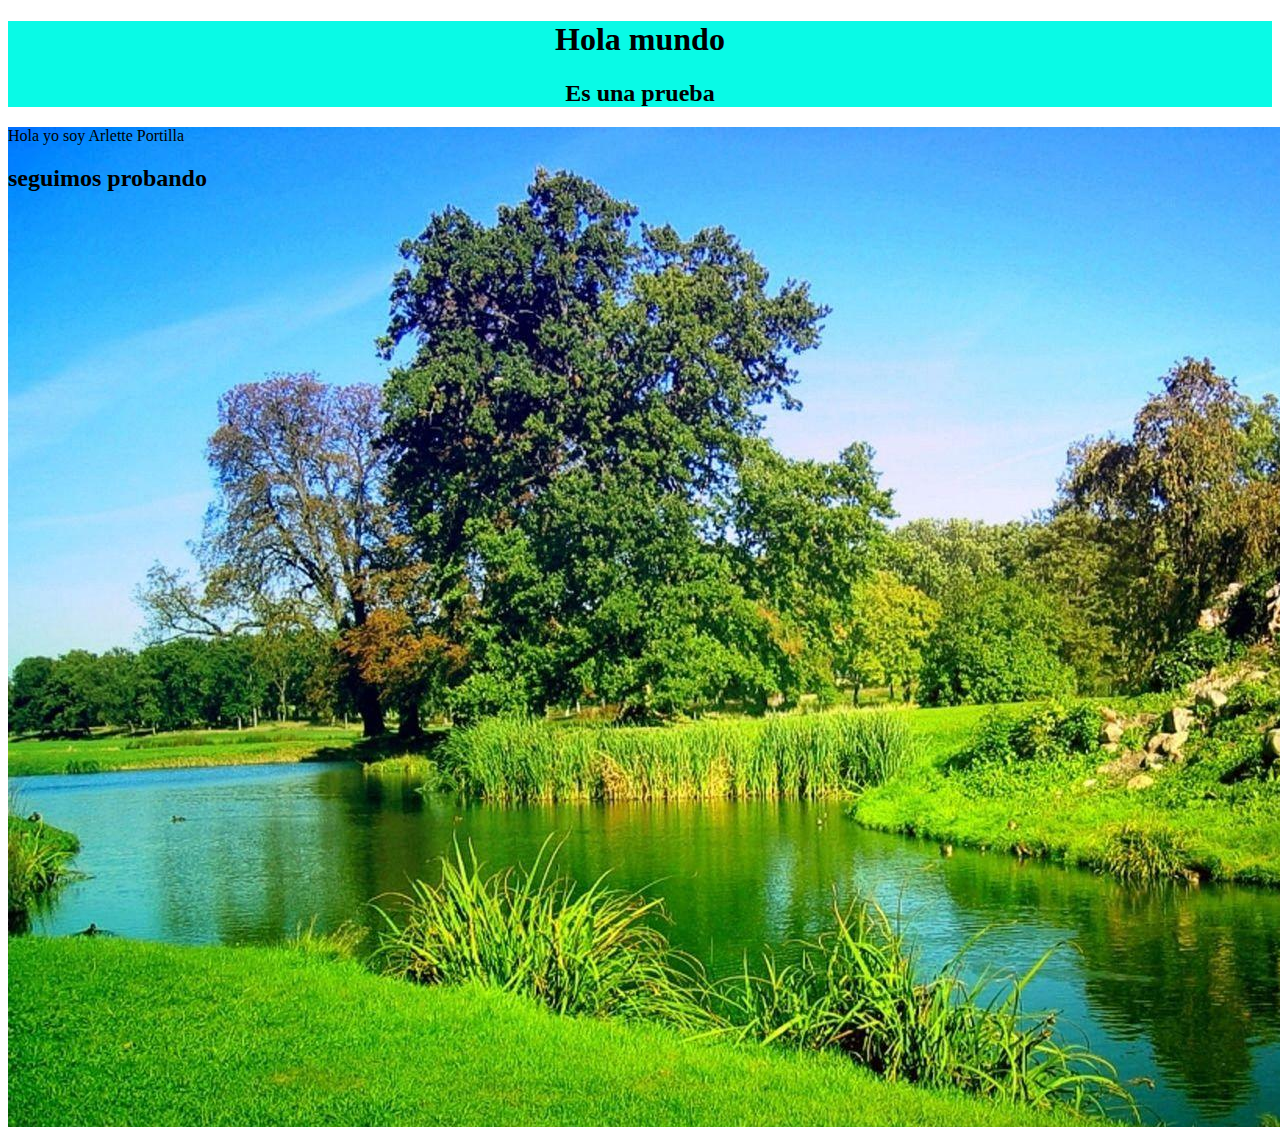
<file: index.html>
<!DOCTYPE html>
<html>
    <head>
        <title> Clase 1 </title> 
        <link rel="icon" href ="https://th.bing.com/th/id/OIP.6dnSaCLcqxr2fMJTpC_JWQHaHa?w=164&h=180&c=7&r=0&o=5&pid=1.7"/> 
        <link href="index.css" rel="stylesheet" type="text/css"/>
    </head>
    <body> 
        <div class="encabezados"> 
        <center> 
        <h1> Hola mundo </h1>
        <h2> Es una prueba </h2>
        </center> 
        </div>
        <div class="prueba">
            <p>
                Hola yo soy Arlette Portilla
            </p> 
            <h2>
                seguimos probando
            </h2>

        <div>
    <body>
</html>
</file>
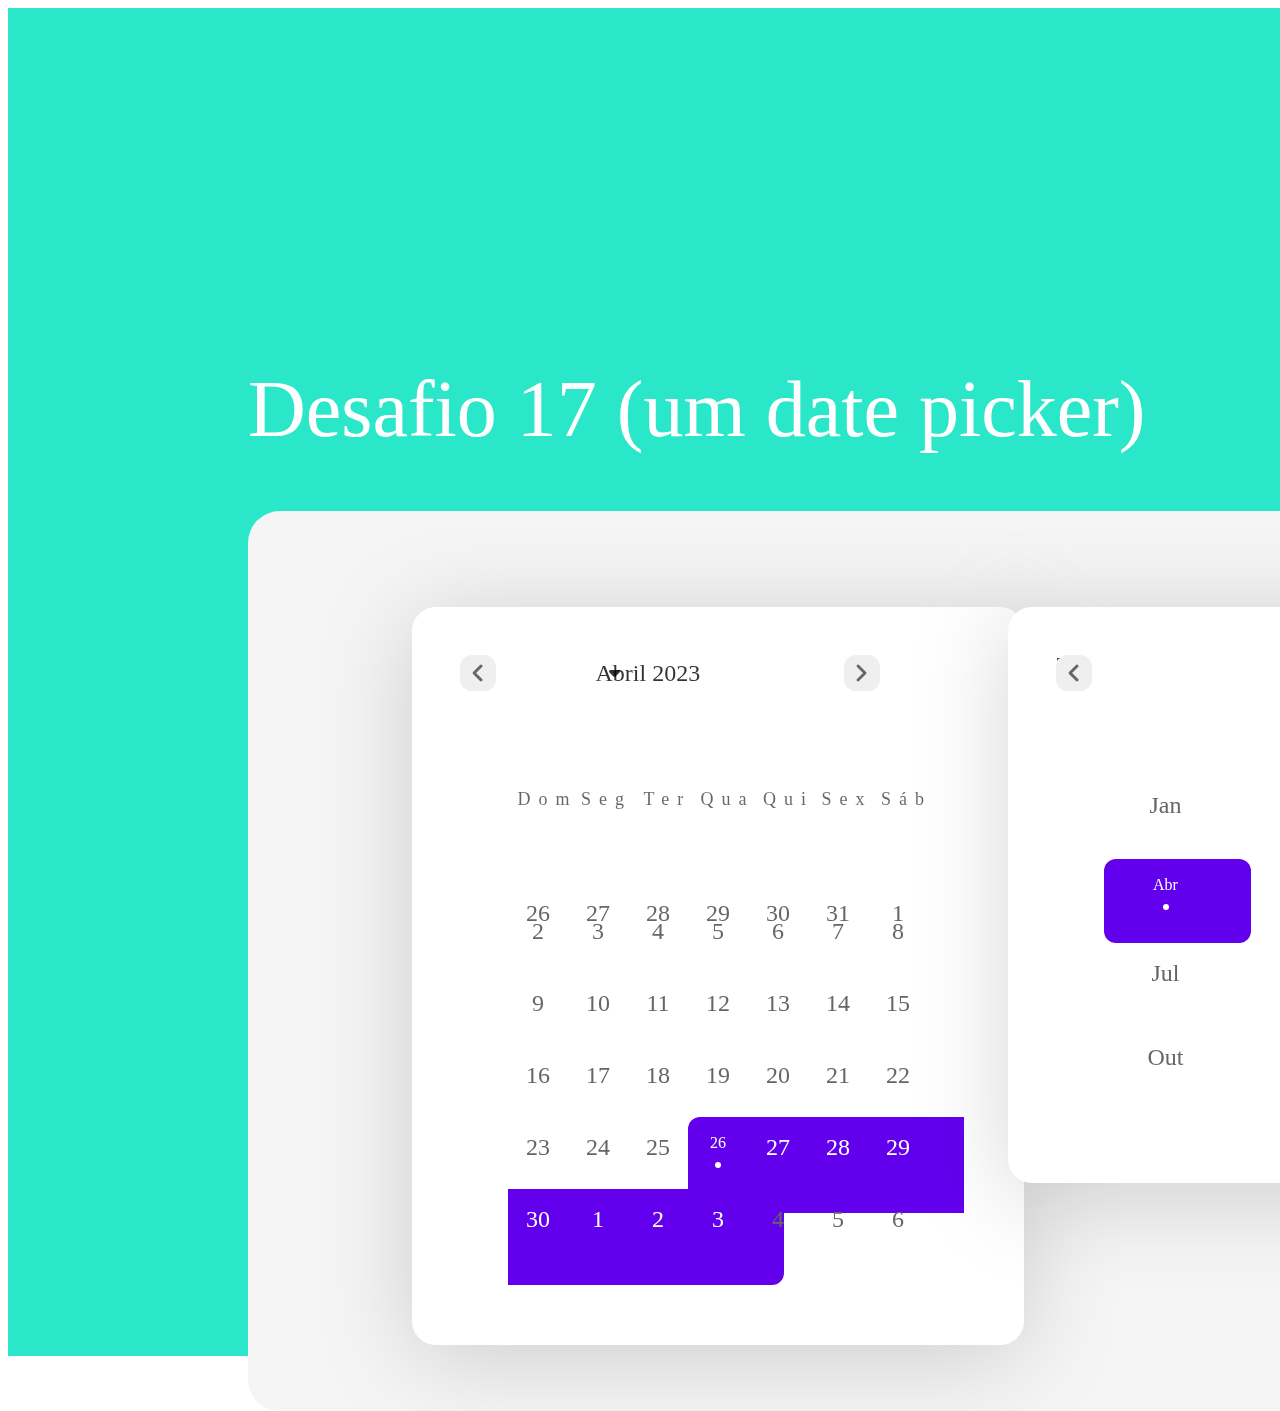
<file: figma.html>
<html>
    
    <head> 
        <title> Ejemplo de figma</title>
        <link href="style.css" rel="stylesheet" type="text/css">
    <head>
    <body>    
<div id='capa' class='capa'>
    <div id='#boracodar' class='#boracodar'></div>
    <div id='desafio17-umdatepicker' class='desafio17-umdatepicker'>
    Desafio 17 (um date picker)</div>
    <div id='imagemdoprojeto' class='imagemdoprojeto'>
    <div id='frame11' class='frame11'>
    <div id='datepicker2' class='datepicker2'>
    <div id='monthselector' class='monthselector'>
    <button id='navigationbutton' class='navigationbutton'>
    <div id='ellipse' class='ellipse'>
    </div>
    <img id='material-symbols:chevron-left-rounded' class='material-symbols:chevron-left-rounded' src='[data-uri]'/>
    </img>
    </button>
    <div id='month2' class='month2'>
    <div id='abril2023' class='abril2023'>
    Abril 2023</div>
    <img id='material-symbols:arrow-drop-down-rounded' class='material-symbols:arrow-drop-down-rounded' src='[data-uri]'/>
    </img>
    </div>
    <button id='navigationbutton2' class='navigationbutton2'>
    <div id='ellipse2' class='ellipse2'>
    </div>
    <img id='material-symbols:chevron-right-rounded' class='material-symbols:chevron-right-rounded' src='[data-uri]'/>
    </img>
    </button>
    </div>
    <div id='calendar' class='calendar'>
    <div id='weeklabels' class='weeklabels'>
    <div id='daynumber' class='daynumber'>
    <div id='dom' class='dom'>
    Dom</div>
    </div>
    <div id='daynumber2' class='daynumber2'>
    <div id='seg' class='seg'>
    Seg</div>
    </div>
    <div id='daynumber3' class='daynumber3'>
    <div id='ter4' class='ter4'>
    Ter</div>
    </div>
    <div id='daynumber4' class='daynumber4'>
    <div id='qua' class='qua'>
    Qua</div>
    </div>
    <div id='daynumber5' class='daynumber5'>
    <div id='qui' class='qui'>
    Qui</div>
    </div>
    <div id='daynumber6' class='daynumber6'>
    <div id='sex' class='sex'>
    Sex</div>
    </div>
    <div id='daynumber7' class='daynumber7'>
    <div id='sáb' class='sáb'>
    Sáb</div>
    </div>
    </div>
    <div id='monthdays' class='monthdays'>
    <div id='weekrow' class='weekrow'>
    <div id='calendarday' class='calendarday'>
    <div id='content' class='content'>
    26</div>
    </div>
    <div id='calendarday2' class='calendarday2'>
    <div id='content2' class='content2'>
    27</div>
    </div>
    <div id='calendarday3' class='calendarday3'>
    <div id='content3' class='content3'>
    28</div>
    </div>
    <div id='calendarday4' class='calendarday4'>
    <div id='content4' class='content4'>
    29</div>
    </div>
    <div id='calendarday5' class='calendarday5'>
    <div id='content5' class='content5'>
    30</div>
    </div>
    <div id='calendarday6' class='calendarday6'>
    <div id='content6' class='content6'>
    31</div>
    </div>
    <div id='calendarday7' class='calendarday7'>
    <div id='content7' class='content7'>
    1</div>
    </div>
    </div>
    <div id='weekrow2' class='weekrow2'>
    <div id='calendarday8' class='calendarday8'>
    <div id='content8' class='content8'>
    2</div>
    </div>
    <div id='calendarday9' class='calendarday9'>
    <div id='content9' class='content9'>
    3</div>
    </div>
    <div id='calendarday10' class='calendarday10'>
    <div id='content10' class='content10'>
    4</div>
    </div>
    <div id='calendarday11' class='calendarday11'>
    <div id='content11' class='content11'>
    5</div>
    </div>
    <div id='calendarday12' class='calendarday12'>
    <div id='content12' class='content12'>
    6</div>
    </div>
    <div id='calendarday13' class='calendarday13'>
    <div id='content13' class='content13'>
    7</div>
    </div>
    <div id='calendarday14' class='calendarday14'>
    <div id='content14' class='content14'>
    8</div>
    </div>
    </div>
    <div id='weekrow3' class='weekrow3'>
    <div id='calendarday15' class='calendarday15'>
    <div id='content15' class='content15'>
    9</div>
    </div>
    <div id='calendarday16' class='calendarday16'>
    <div id='content16' class='content16'>
    10</div>
    </div>
    <div id='calendarday17' class='calendarday17'>
    <div id='content17' class='content17'>
    11</div>
    </div>
    <div id='calendarday18' class='calendarday18'>
    <div id='content18' class='content18'>
    12</div>
    </div>
    <div id='calendarday19' class='calendarday19'>
    <div id='content19' class='content19'>
    13</div>
    </div>
    <div id='calendarday20' class='calendarday20'>
    <div id='content20' class='content20'>
    14</div>
    </div>
    <div id='calendarday21' class='calendarday21'>
    <div id='content21' class='content21'>
    15</div>
    </div>
    </div>
    <div id='weekrow4' class='weekrow4'>
    <div id='calendarday22' class='calendarday22'>
    <div id='content22' class='content22'>
    16</div>
    </div>
    <div id='calendarday23' class='calendarday23'>
    <div id='content23' class='content23'>
    17</div>
    </div>
    <div id='calendarday24' class='calendarday24'>
    <div id='content24' class='content24'>
    18</div>
    </div>
    <div id='calendarday25' class='calendarday25'>
    <div id='content25' class='content25'>
    19</div>
    </div>
    <div id='calendarday26' class='calendarday26'>
    <div id='content26' class='content26'>
    20</div>
    </div>
    <div id='calendarday27' class='calendarday27'>
    <div id='content27' class='content27'>
    21</div>
    </div>
    <div id='calendarday28' class='calendarday28'>
    <div id='content28' class='content28'>
    22</div>
    </div>
    </div>
    <div id='weekrow5' class='weekrow5'>
    <div id='calendarday29' class='calendarday29'>
    <div id='content29' class='content29'>
    23</div>
    </div>
    <div id='calendarday30' class='calendarday30'>
    <div id='content30' class='content30'>
    24</div>
    </div>
    <div id='calendarday31' class='calendarday31'>
    <div id='content31' class='content31'>
    25</div>
    </div>
    <div id='calendarday32' class='calendarday32'>
    <div id='content32' class='content32'>
    26</div>
    <div id='currentdateindicator' class='currentdateindicator'>
    </div>
    </div>
    <div id='calendarday33' class='calendarday33'>
    <div id='content33' class='content33'>
    27</div>
    </div>
    <div id='calendarday34' class='calendarday34'>
    <div id='content34' class='content34'>
    28</div>
    </div>
    <div id='calendarday35' class='calendarday35'>
    <div id='content35' class='content35'>
    29</div>
    </div>
    </div>
    <div id='weekrow6' class='weekrow6'>
    <div id='calendarday36' class='calendarday36'>
    <div id='content36' class='content36'>
    30</div>
    </div>
    <div id='calendarday37' class='calendarday37'>
    <div id='content37' class='content37'>
    1</div>
    </div>
    <div id='calendarday38' class='calendarday38'>
    <div id='content38' class='content38'>
    2</div>
    </div>
    <div id='calendarday39' class='calendarday39'>
    <div id='content39' class='content39'>
    3</div>
    </div>
    <div id='calendarday40' class='calendarday40'>
    <div id='content40' class='content40'>
    4</div>
    </div>
    <div id='calendarday41' class='calendarday41'>
    <div id='content41' class='content41'>
    5</div>
    </div>
    <div id='calendarday42' class='calendarday42'>
    <div id='content42' class='content42'>
    6</div>
    </div>
    </div>
    </div>
    </div>
    </div>
    <div id='monthpicker' class='monthpicker'>
    <div id='yearselector' class='yearselector'>
    <button id='navigationbutton3' class='navigationbutton3'>
    <div id='ellipse3' class='ellipse3'>
    </div>
    <img id='material-symbols:chevron-left-rounded2' class='material-symbols:chevron-left-rounded2' src='[data-uri]'/>
    </img>
    </button>
    <div id='333' class='333'>
    2023</div>
    <button id='navigationbutton4' class='navigationbutton4'>
    <div id='ellipse4' class='ellipse4'>
    </div>
    <img id='material-symbols:chevron-right-rounded2' class='material-symbols:chevron-right-rounded2' src='[data-uri]'/>
    </img>
    </button>
    </div>
    <div id='year2' class='year2'>
    <div id='monthsrow' class='monthsrow'>
    <div id='calendarday43' class='calendarday43'>
    <div id='content43' class='content43'>
    Jan</div>
    </div>
    <div id='calendarday44' class='calendarday44'>
    <div id='content44' class='content44'>
    Fev</div>
    </div>
    <div id='calendarday45' class='calendarday45'>
    <div id='content45' class='content45'>
    Mar</div>
    </div>
    </div>
    <div id='monthsrow2' class='monthsrow2'>
    <div id='calendarday46' class='calendarday46'>
    <div id='content46' class='content46'>
    Abr</div>
    <div id='currentdateindicator2' class='currentdateindicator2'>
    </div>
    </div>
    <div id='calendarday47' class='calendarday47'>
    <div id='content47' class='content47'>
    Mai</div>
    </div>
    <div id='calendarday48' class='calendarday48'>
    <div id='content48' class='content48'>
    Jun</div>
    </div>
    </div>
    <div id='monthsrow3' class='monthsrow3'>
    <div id='calendarday49' class='calendarday49'>
    <div id='content49' class='content49'>
    Jul</div>
    </div>
    <div id='calendarday50' class='calendarday50'>
    <div id='content50' class='content50'>
    Ago</div>
    </div>
    <div id='calendarday51' class='calendarday51'>
    <div id='content51' class='content51'>
    Set</div>
    </div>
    </div>
    <div id='monthsrow4' class='monthsrow4'>
    <div id='calendarday52' class='calendarday52'>
    <div id='content52' class='content52'>
    Out</div>
    </div>
    <div id='calendarday53' class='calendarday53'>
    <div id='content53' class='content53'>
    Nov</div>
    </div>
    <div id='calendarday54' class='calendarday54'>
    <div id='content54' class='content54'>
    Dez</div>
    </div>
    </div>
    </div>
    </div>
    </div>
    </div>
    </div>
</body>
</html>
</file>
<file: index.css>
.encabezados{
    background-color:rgb(9, 250, 230);
    text-align: justify;
    font-size: medium;

}
.prueba{
    background-image: url(fondo.jpg);
    height: 1000px;
    width: 2000px;

}
</file>
<file: style.css>
.capa
{
position:absolute;
background-color:#29e7c8;
height:1348px;
width:1920px;
padding:0px;
}

{
color:#ffffff;
text-align:left;
vertical-align:text-top;
font-size:160px;
font-family:Roboto Condensed;
line-height:180px;
border-style:hidden;
outline:none;
left:240px;
top:160px;
position:absolute;
width:749px;
}
.desafio17-umdatepicker
{
color:#ffffff;
text-align:left;
vertical-align:text-top;
font-size:80px;
font-family:Roboto;
left:240px;
top:356px;
width:982px;
height:94px;
position:absolute;
line-height:auto;
border-style:hidden;
outline:none;
}
.imagemdoprojeto
{
background-color:#f5f5f5;
height:900px;
width:1440px;
border-radius:32px;
padding:0px;
display:flex;
flex-direction:column;
flex-wrap:nowrap;
align-items:center;
justify-content:center;
position:absolute;
top:503px;
left:240px;
}
.frame11
{
height:642px;
width:1112px;
align-self:flex-start;
left:164px;
top:96px;
position:absolute;
padding:0px;
display:flex;
flex-direction:row;
justify-content:flex-start;
align-items:flex-start;
gap:80px;
}
.datepicker2
{
background-color:#ffffff;
height:642px;
width:516px;
filter:drop-shadow(0px 12px 48px rgba(0,0,0,0.1599999964237213));
border-radius:24px;
padding:48px;
display:flex;
flex-direction:column;
gap:36px;
position:absolute;
}
.monthselector
{
height:36px;
width:420px;
padding:0px;
display:flex;
flex-direction:row;
flex-wrap:nowrap;
justify-content:space-between;
align-items:flex-start;
position:absolute;
left:48px;
top:48px;
}
.navigationbutton
{
height:36px;
width:36px;
border-radius:12px;
padding:0px;
display:flex;
flex-direction:column;
gap:12px;
border-style:hidden;
outline:none;
position:absolute;
}
.ellipse
{
height:6px;
width:6px;
left:15px;
top:15px;
position:absolute;
border-radius:50%;
}
.material-symbols:chevron-left-rounded
{
background-color:#ffffff;
height:36px;
width:36px;
padding:0px;
}
.vector
{
background-color:#666666;
height:16.725000381469727px;
width:9.825000762939453px;
width:9.825000762939453px;
height:16.725000381469727px;
left:12.637481689453125px;
top:9.637500762939453px;
position:absolute;
}
.month2
{
height:36px;
width:149px;
align-self:flex-start;
left:135.5px;
top:0px;
position:absolute;
padding:0px;
display:flex;
flex-direction:row;
justify-content:flex-start;
align-items:flex-start;
}
.abril2023
{
color:rgba(0, 0, 0, 0.800000011920929);
text-align:center;
vertical-align:text-middle;
font-size:24px;
font-family:Lato;
line-height:36px;
border-style:hidden;
outline:none;
width:113px;
align-self:center;
display:flex;
position:absolute;
left:0px;
top:0px;
}
.material-symbols:arrow-drop-down-rounded
{
background-color:#ffffff;
height:36px;
width:36px;
align-self:flex-start;
left:113px;
top:0px;
position:absolute;
padding:0px;
}
.vector2
{
background-color:rgba(0, 0, 0, 0.800000011920929);
height:6.90000057220459px;
width:10.81848430633545px;
width:10.81848430633545px;
height:6.90000057220459px;
left:12.59px;
top:15px;
width:10.81848430633545px;
height:6.90000057220459px;
position:absolute;
}
.navigationbutton2
{
height:36px;
width:36px;
align-self:flex-start;
left:384px;
top:0px;
position:absolute;
border-radius:12px;
padding:0px;
display:flex;
flex-direction:column;
gap:12px;
border-style:hidden;
outline:none;
}
.ellipse2
{
height:6px;
width:6px;
top:15px;
left:15px;
position:absolute;
border-radius:50%;
}
.material-symbols:chevron-right-rounded
{
background-color:#ffffff;
height:36px;
width:36px;
padding:0px;
}
.vector3
{
background-color:#666666;
height:16.725000381469727px;
width:9.825023651123047px;
width:9.825023651123047px;
height:16.725000381469727px;
left:12.637504577636719px;
top:9.637500762939453px;
position:absolute;
}
.calendar
{
height:474px;
width:420px;
padding:0px;
display:flex;
flex-direction:column;
gap:6px;
left:48px;
top:120px;
position:relative;
}
.weeklabels
{
height:48px;
width:420px;
border-radius:6px;
padding:0px;
display:flex;
flex-direction:row;
justify-content:flex-start;
align-items:flex-start;
position:relative;
}
.daynumber
{
height:48px;
width:60px;
border-radius:6px;
padding:12px;
display:flex;
flex-direction:column;
gap:12px;
position:absolute;
}
.dom
{
color:rgba(0, 0, 0, 0.6000000238418579);
text-align:center;
vertical-align:text-middle;
font-size:18px;
font-family:Roboto;
letter-spacing:8px;
line-height:24px;
border-style:hidden;
outline:none;
left:9.5px;
top:12px;
position:absolute;
width:41px;
}
.daynumber2
{
height:48px;
width:60px;
align-self:flex-start;
left:60px;
top:0px;
position:absolute;
border-radius:6px;
padding:12px;
display:flex;
flex-direction:column;
gap:12px;
}
.seg
{
color:rgba(0, 0, 0, 0.6000000238418579);
text-align:center;
vertical-align:text-middle;
font-size:18px;
font-family:Roboto;
left:13px;
top:12px;
width:34px;
height:24px;
position:absolute;
letter-spacing:8px;
line-height:24px;
border-style:hidden;
outline:none;
}
.daynumber3
{
height:48px;
width:60px;
align-self:flex-start;
left:120px;
top:0px;
position:absolute;
border-radius:6px;
padding:12px;
display:flex;
flex-direction:column;
gap:12px;
}
.ter4
{
color:rgba(0, 0, 0, 0.6000000238418579);
text-align:center;
vertical-align:text-middle;
font-size:18px;
font-family:Roboto;
left:15.5px;
top:12px;
width:29px;
height:24px;
position:absolute;
letter-spacing:8px;
line-height:24px;
border-style:hidden;
outline:none;
}
.daynumber4
{
height:48px;
width:60px;
align-self:flex-start;
left:180px;
top:0px;
position:absolute;
border-radius:6px;
padding:12px;
display:flex;
flex-direction:column;
gap:12px;
}
.qua
{
color:rgba(0, 0, 0, 0.6000000238418579);
text-align:center;
vertical-align:text-middle;
font-size:18px;
font-family:Roboto;
left:12.5px;
top:12px;
width:35px;
height:24px;
position:absolute;
letter-spacing:8px;
line-height:24px;
border-style:hidden;
outline:none;
}
.daynumber5
{
height:48px;
width:60px;
align-self:flex-start;
left:240px;
top:0px;
position:absolute;
border-radius:6px;
padding:12px;
display:flex;
flex-direction:column;
gap:12px;
}
.qui
{
color:rgba(0, 0, 0, 0.6000000238418579);
text-align:center;
vertical-align:text-middle;
font-size:18px;
font-family:Roboto;
left:15px;
top:12px;
width:30px;
height:24px;
position:absolute;
letter-spacing:8px;
line-height:24px;
border-style:hidden;
outline:none;
}
.daynumber6
{
height:48px;
width:60px;
align-self:flex-start;
left:300px;
top:0px;
position:absolute;
border-radius:6px;
padding:12px;
display:flex;
flex-direction:column;
gap:12px;
}
.sex
{
color:rgba(0, 0, 0, 0.6000000238418579);
text-align:center;
vertical-align:text-middle;
font-size:18px;
font-family:Roboto;
left:13.5px;
top:12px;
width:33px;
height:24px;
position:absolute;
letter-spacing:8px;
line-height:24px;
border-style:hidden;
outline:none;
}
.daynumber7
{
height:48px;
width:60px;
align-self:flex-start;
left:360px;
top:0px;
position:absolute;
border-radius:6px;
padding:12px;
display:flex;
flex-direction:column;
gap:12px;
}
.sáb
{
color:rgba(0, 0, 0, 0.6000000238418579);
text-align:center;
vertical-align:text-middle;
font-size:18px;
font-family:Roboto;
left:13px;
top:12px;
width:34px;
height:24px;
position:absolute;
letter-spacing:8px;
line-height:24px;
border-style:hidden;
outline:none;
}
.monthdays
{
height:420px;
width:420px;
padding:0px;
display:flex;
flex-direction:column;
gap:12px;
top:54px;
position:relative;
}
.weekrow
{
height:60px;
width:420px;
padding:0px;
display:flex;
flex-direction:row;
justify-content:flex-start;
align-items:flex-start;
position:relative;
}
.calendarday
{
height:60px;
width:60px;
border-radius:12px;
padding:18px;
display:flex;
flex-direction:column;
gap:12px;
border-style:hidden;
outline:none;
position:absolute;
}
.content
{
color:#666666;
text-align:center;
vertical-align:text-middle;
font-size:24px;
font-family:Lato;
line-height:24px;
border-style:hidden;
outline:none;
left:16px;
top:18px;
position:absolute;
width:28px;
}
.calendarday2
{
height:60px;
width:60px;
align-self:flex-start;
left:60px;
top:0px;
position:absolute;
border-radius:12px;
padding:18px;
display:flex;
flex-direction:column;
gap:12px;
border-style:hidden;
outline:none;
}
.content2
{
color:#666666;
text-align:center;
vertical-align:text-middle;
font-size:24px;
font-family:Lato;
left:16px;
top:18px;
width:28px;
height:24px;
position:absolute;
line-height:24px;
border-style:hidden;
outline:none;
}
.calendarday3
{
height:60px;
width:60px;
align-self:flex-start;
left:120px;
top:0px;
position:absolute;
border-radius:12px;
padding:18px;
display:flex;
flex-direction:column;
gap:12px;
border-style:hidden;
outline:none;
}
.content3
{
color:#666666;
text-align:center;
vertical-align:text-middle;
font-size:24px;
font-family:Lato;
left:16px;
top:18px;
width:28px;
height:24px;
position:absolute;
line-height:24px;
border-style:hidden;
outline:none;
}
.calendarday4
{
height:60px;
width:60px;
align-self:flex-start;
left:180px;
top:0px;
position:absolute;
border-radius:12px;
padding:18px;
display:flex;
flex-direction:column;
gap:12px;
border-style:hidden;
outline:none;
}
.content4
{
color:#666666;
text-align:center;
vertical-align:text-middle;
font-size:24px;
font-family:Lato;
left:16px;
top:18px;
width:28px;
height:24px;
position:absolute;
line-height:24px;
border-style:hidden;
outline:none;
}
.calendarday5
{
height:60px;
width:60px;
align-self:flex-start;
left:240px;
top:0px;
position:absolute;
border-radius:12px;
padding:18px;
display:flex;
flex-direction:column;
gap:12px;
border-style:hidden;
outline:none;
}
.content5
{
color:#666666;
text-align:center;
vertical-align:text-middle;
font-size:24px;
font-family:Lato;
left:16px;
top:18px;
width:28px;
height:24px;
position:absolute;
line-height:24px;
border-style:hidden;
outline:none;
}
.calendarday6
{
height:60px;
width:60px;
align-self:flex-start;
left:300px;
top:0px;
position:absolute;
border-radius:12px;
padding:18px;
display:flex;
flex-direction:column;
gap:12px;
border-style:hidden;
outline:none;
}
.content6
{
color:#666666;
text-align:center;
vertical-align:text-middle;
font-size:24px;
font-family:Lato;
left:16px;
top:18px;
width:28px;
height:24px;
position:absolute;
line-height:24px;
border-style:hidden;
outline:none;
}
.calendarday7
{
height:60px;
width:60px;
align-self:flex-start;
left:360px;
top:0px;
position:absolute;
border-radius:12px;
padding:18px;
display:flex;
flex-direction:column;
gap:12px;
border-style:hidden;
outline:none;
}
.content7
{
color:#666666;
text-align:center;
vertical-align:text-middle;
font-size:24px;
font-family:Lato;
left:23px;
top:18px;
width:14px;
height:24px;
position:absolute;
line-height:24px;
border-style:hidden;
outline:none;
}
.weekrow2
{
height:60px;
width:420px;
padding:0px;
display:flex;
flex-direction:row;
justify-content:flex-start;
align-items:flex-start;
position:absolute;
top:18px;
left:0px;
}
.calendarday8
{
height:60px;
width:60px;
border-radius:12px;
padding:18px;
display:flex;
flex-direction:column;
gap:12px;
border-style:hidden;
outline:none;
position:absolute;
}
.content8
{
color:#666666;
text-align:center;
vertical-align:text-middle;
font-size:24px;
font-family:Lato;
line-height:24px;
border-style:hidden;
outline:none;
left:23px;
top:18px;
position:absolute;
width:14px;
}
.calendarday9
{
height:60px;
width:60px;
align-self:flex-start;
left:60px;
top:0px;
position:absolute;
border-radius:12px;
padding:18px;
display:flex;
flex-direction:column;
gap:12px;
border-style:hidden;
outline:none;
}
.content9
{
color:#666666;
text-align:center;
vertical-align:text-middle;
font-size:24px;
font-family:Lato;
left:23px;
top:18px;
width:14px;
height:24px;
position:absolute;
line-height:24px;
border-style:hidden;
outline:none;
}
.calendarday10
{
height:60px;
width:60px;
align-self:flex-start;
left:120px;
top:0px;
position:absolute;
border-radius:12px;
padding:18px;
display:flex;
flex-direction:column;
gap:12px;
border-style:hidden;
outline:none;
}
.content10
{
color:#666666;
text-align:center;
vertical-align:text-middle;
font-size:24px;
font-family:Lato;
left:23px;
top:18px;
width:14px;
height:24px;
position:absolute;
line-height:24px;
border-style:hidden;
outline:none;
}
.calendarday11
{
height:60px;
width:60px;
align-self:flex-start;
left:180px;
top:0px;
position:absolute;
border-radius:12px;
padding:18px;
display:flex;
flex-direction:column;
gap:12px;
border-style:hidden;
outline:none;
}
.content11
{
color:#666666;
text-align:center;
vertical-align:text-middle;
font-size:24px;
font-family:Lato;
left:23px;
top:18px;
width:14px;
height:24px;
position:absolute;
line-height:24px;
border-style:hidden;
outline:none;
}
.calendarday12
{
height:60px;
width:60px;
align-self:flex-start;
left:240px;
top:0px;
position:absolute;
border-radius:12px;
padding:18px;
display:flex;
flex-direction:column;
gap:12px;
border-style:hidden;
outline:none;
}
.content12
{
color:#666666;
text-align:center;
vertical-align:text-middle;
font-size:24px;
font-family:Lato;
left:23px;
top:18px;
width:14px;
height:24px;
position:absolute;
line-height:24px;
border-style:hidden;
outline:none;
}
.calendarday13
{
height:60px;
width:60px;
align-self:flex-start;
left:300px;
top:0px;
position:absolute;
border-radius:12px;
padding:18px;
display:flex;
flex-direction:column;
gap:12px;
border-style:hidden;
outline:none;
}
.content13
{
color:#666666;
text-align:center;
vertical-align:text-middle;
font-size:24px;
font-family:Lato;
left:23px;
top:18px;
width:14px;
height:24px;
position:absolute;
line-height:24px;
border-style:hidden;
outline:none;
}
.calendarday14
{
height:60px;
width:60px;
align-self:flex-start;
left:360px;
top:0px;
position:absolute;
border-radius:12px;
padding:18px;
display:flex;
flex-direction:column;
gap:12px;
border-style:hidden;
outline:none;
}
.content14
{
color:#666666;
text-align:center;
vertical-align:text-middle;
font-size:24px;
font-family:Lato;
left:23px;
top:18px;
width:14px;
height:24px;
position:absolute;
line-height:24px;
border-style:hidden;
outline:none;
}
.weekrow3
{
height:60px;
width:420px;
padding:0px;
display:flex;
flex-direction:row;
justify-content:flex-start;
align-items:flex-start;
position:absolute;
top:90px;
left:0px;
}
.calendarday15
{
height:60px;
width:60px;
border-radius:12px;
padding:18px;
display:flex;
flex-direction:column;
gap:12px;
border-style:hidden;
outline:none;
position:absolute;
}
.content15
{
color:#666666;
text-align:center;
vertical-align:text-middle;
font-size:24px;
font-family:Lato;
line-height:24px;
border-style:hidden;
outline:none;
left:23px;
top:18px;
position:absolute;
width:14px;
}
.calendarday16
{
height:60px;
width:60px;
align-self:flex-start;
left:60px;
top:0px;
position:absolute;
border-radius:12px;
padding:18px;
display:flex;
flex-direction:column;
gap:12px;
border-style:hidden;
outline:none;
}
.content16
{
color:#666666;
text-align:center;
vertical-align:text-middle;
font-size:24px;
font-family:Lato;
left:16px;
top:18px;
width:28px;
height:24px;
position:absolute;
line-height:24px;
border-style:hidden;
outline:none;
}
.calendarday17
{
height:60px;
width:60px;
align-self:flex-start;
left:120px;
top:0px;
position:absolute;
border-radius:12px;
padding:18px;
display:flex;
flex-direction:column;
gap:12px;
border-style:hidden;
outline:none;
}
.content17
{
color:#666666;
text-align:center;
vertical-align:text-middle;
font-size:24px;
font-family:Lato;
left:16px;
top:18px;
width:28px;
height:24px;
position:absolute;
line-height:24px;
border-style:hidden;
outline:none;
}
.calendarday18
{
height:60px;
width:60px;
align-self:flex-start;
left:180px;
top:0px;
position:absolute;
border-radius:12px;
padding:18px;
display:flex;
flex-direction:column;
gap:12px;
border-style:hidden;
outline:none;
}
.content18
{
color:#666666;
text-align:center;
vertical-align:text-middle;
font-size:24px;
font-family:Lato;
left:16px;
top:18px;
width:28px;
height:24px;
position:absolute;
line-height:24px;
border-style:hidden;
outline:none;
}
.calendarday19
{
height:60px;
width:60px;
align-self:flex-start;
left:240px;
top:0px;
position:absolute;
border-radius:12px;
padding:18px;
display:flex;
flex-direction:column;
gap:12px;
border-style:hidden;
outline:none;
}
.content19
{
color:#666666;
text-align:center;
vertical-align:text-middle;
font-size:24px;
font-family:Lato;
left:16px;
top:18px;
width:28px;
height:24px;
position:absolute;
line-height:24px;
border-style:hidden;
outline:none;
}
.calendarday20
{
height:60px;
width:60px;
align-self:flex-start;
left:300px;
top:0px;
position:absolute;
border-radius:12px;
padding:18px;
display:flex;
flex-direction:column;
gap:12px;
border-style:hidden;
outline:none;
}
.content20
{
color:#666666;
text-align:center;
vertical-align:text-middle;
font-size:24px;
font-family:Lato;
left:16px;
top:18px;
width:28px;
height:24px;
position:absolute;
line-height:24px;
border-style:hidden;
outline:none;
}
.calendarday21
{
height:60px;
width:60px;
align-self:flex-start;
left:360px;
top:0px;
position:absolute;
border-radius:12px;
padding:18px;
display:flex;
flex-direction:column;
gap:12px;
border-style:hidden;
outline:none;
}
.content21
{
color:#666666;
text-align:center;
vertical-align:text-middle;
font-size:24px;
font-family:Lato;
left:16px;
top:18px;
width:28px;
height:24px;
position:absolute;
line-height:24px;
border-style:hidden;
outline:none;
}
.weekrow4
{
height:60px;
width:420px;
padding:0px;
display:flex;
flex-direction:row;
justify-content:flex-start;
align-items:flex-start;
position:absolute;
top:162px;
left:0px;
}
.calendarday22
{
height:60px;
width:60px;
border-radius:12px;
padding:18px;
display:flex;
flex-direction:column;
gap:12px;
border-style:hidden;
outline:none;
position:absolute;
}
.content22
{
color:#666666;
text-align:center;
vertical-align:text-middle;
font-size:24px;
font-family:Lato;
line-height:24px;
border-style:hidden;
outline:none;
left:16px;
top:18px;
position:absolute;
width:28px;
}
.calendarday23
{
height:60px;
width:60px;
align-self:flex-start;
left:60px;
top:0px;
position:absolute;
border-radius:12px;
padding:18px;
display:flex;
flex-direction:column;
gap:12px;
border-style:hidden;
outline:none;
}
.content23
{
color:#666666;
text-align:center;
vertical-align:text-middle;
font-size:24px;
font-family:Lato;
left:16px;
top:18px;
width:28px;
height:24px;
position:absolute;
line-height:24px;
border-style:hidden;
outline:none;
}
.calendarday24
{
height:60px;
width:60px;
align-self:flex-start;
left:120px;
top:0px;
position:absolute;
border-radius:12px;
padding:18px;
display:flex;
flex-direction:column;
gap:12px;
border-style:hidden;
outline:none;
}
.content24
{
color:#666666;
text-align:center;
vertical-align:text-middle;
font-size:24px;
font-family:Lato;
left:16px;
top:18px;
width:28px;
height:24px;
position:absolute;
line-height:24px;
border-style:hidden;
outline:none;
}
.calendarday25
{
height:60px;
width:60px;
align-self:flex-start;
left:180px;
top:0px;
position:absolute;
border-radius:12px;
padding:18px;
display:flex;
flex-direction:column;
gap:12px;
border-style:hidden;
outline:none;
}
.content25
{
color:#666666;
text-align:center;
vertical-align:text-middle;
font-size:24px;
font-family:Lato;
left:16px;
top:18px;
width:28px;
height:24px;
position:absolute;
line-height:24px;
border-style:hidden;
outline:none;
}
.calendarday26
{
height:60px;
width:60px;
align-self:flex-start;
left:240px;
top:0px;
position:absolute;
border-radius:12px;
padding:18px;
display:flex;
flex-direction:column;
gap:12px;
border-style:hidden;
outline:none;
}
.content26
{
color:#666666;
text-align:center;
vertical-align:text-middle;
font-size:24px;
font-family:Lato;
left:16px;
top:18px;
width:28px;
height:24px;
position:absolute;
line-height:24px;
border-style:hidden;
outline:none;
}
.calendarday27
{
height:60px;
width:60px;
align-self:flex-start;
left:300px;
top:0px;
position:absolute;
border-radius:12px;
padding:18px;
display:flex;
flex-direction:column;
gap:12px;
border-style:hidden;
outline:none;
}
.content27
{
color:#666666;
text-align:center;
vertical-align:text-middle;
font-size:24px;
font-family:Lato;
left:16px;
top:18px;
width:28px;
height:24px;
position:absolute;
line-height:24px;
border-style:hidden;
outline:none;
}
.calendarday28
{
height:60px;
width:60px;
align-self:flex-start;
left:360px;
top:0px;
position:absolute;
border-radius:12px;
padding:18px;
display:flex;
flex-direction:column;
gap:12px;
border-style:hidden;
outline:none;
}
.content28
{
color:#666666;
text-align:center;
vertical-align:text-middle;
font-size:24px;
font-family:Lato;
left:16px;
top:18px;
width:28px;
height:24px;
position:absolute;
line-height:24px;
border-style:hidden;
outline:none;
}
.weekrow5
{
height:60px;
width:420px;
padding:0px;
display:flex;
flex-direction:row;
justify-content:flex-start;
align-items:flex-start;
position:absolute;
top:234px;
left:0px;
}
.calendarday29
{
height:60px;
width:60px;
border-radius:12px;
padding:18px;
display:flex;
flex-direction:column;
gap:12px;
border-style:hidden;
outline:none;
position:absolute;
}
.content29
{
color:#666666;
text-align:center;
vertical-align:text-middle;
font-size:24px;
font-family:Lato;
line-height:24px;
border-style:hidden;
outline:none;
left:16px;
top:18px;
position:absolute;
width:28px;
}
.calendarday30
{
height:60px;
width:60px;
align-self:flex-start;
left:60px;
top:0px;
position:absolute;
border-radius:12px;
padding:18px;
display:flex;
flex-direction:column;
gap:12px;
border-style:hidden;
outline:none;
}
.content30
{
color:#666666;
text-align:center;
vertical-align:text-middle;
font-size:24px;
font-family:Lato;
left:16px;
top:18px;
width:28px;
height:24px;
position:absolute;
line-height:24px;
border-style:hidden;
outline:none;
}
.calendarday31
{
height:60px;
width:60px;
align-self:flex-start;
left:120px;
top:0px;
position:absolute;
border-radius:12px;
padding:18px;
display:flex;
flex-direction:column;
gap:12px;
border-style:hidden;
outline:none;
}
.content31
{
color:#666666;
text-align:center;
vertical-align:text-middle;
font-size:24px;
font-family:Lato;
left:16px;
top:18px;
width:28px;
height:24px;
position:absolute;
line-height:24px;
border-style:hidden;
outline:none;
}
.calendarday32
{
background-color:#6200ee;
height:60px;
width:60px;
align-self:flex-start;
left:180px;
top:0px;
position:absolute;
border-radius:12px 0px 0px 12px;
padding:12px;
display:flex;
flex-direction:column;
gap:12px;
border-style:hidden;
outline:none;
}
.content32
{
color:#ffffff;
text-align:center;
vertical-align:text-middle;
font-size:16px;
font-family:Lato;
left:16px;
top:18px;
width:28px;
height:24px;
position:absolute;
line-height:16px;
border-style:hidden;
outline:none;
}
.currentdateindicator
{
background-color:#ffffff;
height:6px;
width:6px;
top:45px;
left:27px;
position:absolute;
border-radius:50%;
}
.calendarday33
{
background-color:#6200ee;
height:60px;
width:60px;
align-self:flex-start;
left:240px;
top:0px;
position:absolute;
padding:18px;
display:flex;
flex-direction:column;
gap:12px;
border-style:hidden;
outline:none;
}
.content33
{
color:#ffffff;
text-align:center;
vertical-align:text-middle;
font-size:24px;
font-family:Lato;
left:16px;
top:18px;
width:28px;
height:24px;
position:absolute;
line-height:24px;
border-style:hidden;
outline:none;
}
.calendarday34
{
background-color:#6200ee;
height:60px;
width:60px;
align-self:flex-start;
left:300px;
top:0px;
position:absolute;
padding:18px;
display:flex;
flex-direction:column;
gap:12px;
border-style:hidden;
outline:none;
}
.content34
{
color:#ffffff;
text-align:center;
vertical-align:text-middle;
font-size:24px;
font-family:Lato;
left:16px;
top:18px;
width:28px;
height:24px;
position:absolute;
line-height:24px;
border-style:hidden;
outline:none;
}
.calendarday35
{
background-color:#6200ee;
height:60px;
width:60px;
align-self:flex-start;
left:360px;
top:0px;
position:absolute;
padding:18px;
display:flex;
flex-direction:column;
gap:12px;
border-style:hidden;
outline:none;
}
.content35
{
color:#ffffff;
text-align:center;
vertical-align:text-middle;
font-size:24px;
font-family:Lato;
left:16px;
top:18px;
width:28px;
height:24px;
position:absolute;
line-height:24px;
border-style:hidden;
outline:none;
}
.weekrow6
{
height:60px;
width:420px;
padding:0px;
display:flex;
flex-direction:row;
justify-content:flex-start;
align-items:flex-start;
position:absolute;
top:306px;
left:0px;
}
.calendarday36
{
background-color:#6200ee;
height:60px;
width:60px;
padding:18px;
display:flex;
flex-direction:column;
gap:12px;
border-style:hidden;
outline:none;
position:absolute;
}
.content36
{
color:#ffffff;
text-align:center;
vertical-align:text-middle;
font-size:24px;
font-family:Lato;
line-height:24px;
border-style:hidden;
outline:none;
left:16px;
top:18px;
position:absolute;
width:28px;
}
.calendarday37
{
background-color:#6200ee;
height:60px;
width:60px;
align-self:flex-start;
left:60px;
top:0px;
position:absolute;
padding:18px;
display:flex;
flex-direction:column;
gap:12px;
border-style:hidden;
outline:none;
}
.content37
{
color:#ffffff;
text-align:center;
vertical-align:text-middle;
font-size:24px;
font-family:Lato;
left:23px;
top:18px;
width:14px;
height:24px;
position:absolute;
line-height:24px;
border-style:hidden;
outline:none;
}
.calendarday38
{
background-color:#6200ee;
height:60px;
width:60px;
align-self:flex-start;
left:120px;
top:0px;
position:absolute;
padding:18px;
display:flex;
flex-direction:column;
gap:12px;
border-style:hidden;
outline:none;
}
.content38
{
color:#ffffff;
text-align:center;
vertical-align:text-middle;
font-size:24px;
font-family:Lato;
left:23px;
top:18px;
width:14px;
height:24px;
position:absolute;
line-height:24px;
border-style:hidden;
outline:none;
}
.calendarday39
{
background-color:#6200ee;
height:60px;
width:60px;
align-self:flex-start;
left:180px;
top:0px;
position:absolute;
border-radius:0px 12px 12px 0px;
padding:18px;
display:flex;
flex-direction:column;
gap:12px;
border-style:hidden;
outline:none;
}
.content39
{
color:#ffffff;
text-align:center;
vertical-align:text-middle;
font-size:24px;
font-family:Lato;
left:23px;
top:18px;
width:14px;
height:24px;
position:absolute;
line-height:24px;
border-style:hidden;
outline:none;
}
.calendarday40
{
height:60px;
width:60px;
align-self:flex-start;
left:240px;
top:0px;
position:absolute;
border-radius:12px;
padding:18px;
display:flex;
flex-direction:column;
gap:12px;
border-style:hidden;
outline:none;
}
.content40
{
color:#666666;
text-align:center;
vertical-align:text-middle;
font-size:24px;
font-family:Lato;
left:23px;
top:18px;
width:14px;
height:24px;
position:absolute;
line-height:24px;
border-style:hidden;
outline:none;
}
.calendarday41
{
height:60px;
width:60px;
align-self:flex-start;
left:300px;
top:0px;
position:absolute;
border-radius:12px;
padding:18px;
display:flex;
flex-direction:column;
gap:12px;
border-style:hidden;
outline:none;
}
.content41
{
color:#666666;
text-align:center;
vertical-align:text-middle;
font-size:24px;
font-family:Lato;
left:23px;
top:18px;
width:14px;
height:24px;
position:absolute;
line-height:24px;
border-style:hidden;
outline:none;
}
.calendarday42
{
height:60px;
width:60px;
align-self:flex-start;
left:360px;
top:0px;
position:absolute;
border-radius:12px;
padding:18px;
display:flex;
flex-direction:column;
gap:12px;
border-style:hidden;
outline:none;
}
.content42
{
color:#666666;
text-align:center;
vertical-align:text-middle;
font-size:24px;
font-family:Lato;
left:23px;
top:18px;
width:14px;
height:24px;
position:absolute;
line-height:24px;
border-style:hidden;
outline:none;
}
.monthpicker
{
background-color:#ffffff;
height:480px;
width:516px;
filter:drop-shadow(0px 12px 48px rgba(0,0,0,0.1599999964237213));
align-self:flex-start;
left:596px;
top:0px;
position:absolute;
border-radius:24px;
padding:48px;
display:flex;
flex-direction:column;
gap:36px;
}
.yearselector
{
height:36px;
width:420px;
padding:0px;
display:flex;
flex-direction:row;
flex-wrap:nowrap;
justify-content:space-between;
align-items:flex-start;
position:absolute;
top:48px;
left:48px;
}
.navigationbutton3
{
height:36px;
width:36px;
border-radius:12px;
padding:0px;
display:flex;
flex-direction:column;
gap:12px;
border-style:hidden;
outline:none;
position:absolute;
}
.ellipse3
{
height:6px;
width:6px;
left:15px;
top:15px;
position:absolute;
border-radius:50%;
}
.material-symbols:chevron-left-rounded2
{
background-color:#ffffff;
height:36px;
width:36px;
padding:0px;
}
.vector4
{
background-color:#666666;
height:16.725000381469727px;
width:9.825000762939453px;
width:9.825000762939453px;
height:16.725000381469727px;
left:12.637504577636719px;
top:9.637500762939453px;
position:absolute;
}
.333
{
color:rgba(0, 0, 0, 0.800000011920929);
text-align:center;
vertical-align:text-middle;
font-size:24px;
font-family:Lato;
align-self:flex-start;
left:182px;
top:0px;
position:absolute;
line-height:36px;
border-style:hidden;
outline:none;
width:56px;
display:flex;
}
.navigationbutton4
{
height:36px;
width:36px;
align-self:flex-start;
left:384px;
top:0px;
position:absolute;
border-radius:12px;
padding:0px;
display:flex;
flex-direction:column;
gap:12px;
border-style:hidden;
outline:none;
}
.ellipse4
{
height:6px;
width:6px;
top:15px;
left:15px;
position:absolute;
border-radius:50%;
}
.material-symbols:chevron-right-rounded2
{
background-color:#ffffff;
height:36px;
width:36px;
padding:0px;
}
.vector5
{
background-color:#666666;
height:16.725000381469727px;
width:9.825023651123047px;
width:9.825023651123047px;
height:16.725000381469727px;
left:12.637481689453125px;
top:9.637500762939453px;
position:absolute;
}
.year2
{
height:312px;
width:420px;
padding:0px;
display:flex;
flex-direction:column;
gap:24px;
left:48px;
top:120px;
position:relative;
}
.monthsrow
{
height:60px;
width:420px;
padding:0px;
display:flex;
flex-direction:row;
justify-content:flex-start;
align-items:flex-start;
gap:25.5px;
position:relative;
}
.calendarday43
{
height:60px;
width:123px;
border-radius:12px;
padding:18px;
display:flex;
flex-direction:column;
gap:12px;
border-style:hidden;
outline:none;
position:absolute;
}
.content43
{
color:#666666;
text-align:center;
vertical-align:text-middle;
font-size:24px;
font-family:Lato;
line-height:24px;
border-style:hidden;
outline:none;
left:44px;
top:18px;
position:absolute;
width:35px;
}
.calendarday44
{
height:60px;
width:123px;
align-self:flex-start;
left:148.5px;
top:0px;
position:absolute;
border-radius:12px;
padding:18px;
display:flex;
flex-direction:column;
gap:12px;
border-style:hidden;
outline:none;
}
.content44
{
color:#666666;
text-align:center;
vertical-align:text-middle;
font-size:24px;
font-family:Lato;
left:42.5px;
top:18px;
width:38px;
height:24px;
position:absolute;
line-height:24px;
border-style:hidden;
outline:none;
}
.calendarday45
{
height:60px;
width:123px;
align-self:flex-start;
left:297px;
top:0px;
position:absolute;
border-radius:12px;
padding:18px;
display:flex;
flex-direction:column;
gap:12px;
border-style:hidden;
outline:none;
}
.content45
{
color:#666666;
text-align:center;
vertical-align:text-middle;
font-size:24px;
font-family:Lato;
left:40px;
top:18px;
width:43px;
height:24px;
position:absolute;
line-height:24px;
border-style:hidden;
outline:none;
}
.monthsrow2
{
height:60px;
width:420px;
padding:0px;
display:flex;
flex-direction:row;
justify-content:flex-start;
align-items:flex-start;
gap:25.5px;
position:absolute;
top:84px;
left:0px;
}
.calendarday46
{
background-color:#6200ee;
height:60px;
width:123px;
border-radius:12px;
padding:12px;
display:flex;
flex-direction:column;
gap:12px;
border-style:hidden;
outline:none;
position:absolute;
}
.content46
{
color:#ffffff;
text-align:center;
vertical-align:text-middle;
font-size:16px;
font-family:Lato;
line-height:16px;
border-style:hidden;
outline:none;
left:41.5px;
top:18px;
position:absolute;
width:40px;
}
.currentdateindicator2
{
background-color:#ffffff;
height:6px;
width:6px;
top:45px;
left:58.99px;
position:absolute;
border-radius:50%;
}
.calendarday47
{
height:60px;
width:123px;
align-self:flex-start;
left:148.5px;
top:0px;
position:absolute;
border-radius:12px;
padding:18px;
display:flex;
flex-direction:column;
gap:12px;
border-style:hidden;
outline:none;
}
.content47
{
color:#666666;
text-align:center;
vertical-align:text-middle;
font-size:24px;
font-family:Lato;
left:41.5px;
top:18px;
width:40px;
height:24px;
position:absolute;
line-height:24px;
border-style:hidden;
outline:none;
}
.calendarday48
{
height:60px;
width:123px;
align-self:flex-start;
left:297px;
top:0px;
position:absolute;
border-radius:12px;
padding:18px;
display:flex;
flex-direction:column;
gap:12px;
border-style:hidden;
outline:none;
}
.content48
{
color:#666666;
text-align:center;
vertical-align:text-middle;
font-size:24px;
font-family:Lato;
left:43px;
top:18px;
width:37px;
height:24px;
position:absolute;
line-height:24px;
border-style:hidden;
outline:none;
}
.monthsrow3
{
height:60px;
width:420px;
padding:0px;
display:flex;
flex-direction:row;
justify-content:flex-start;
align-items:flex-start;
gap:25.5px;
position:absolute;
top:168px;
left:0px;
}
.calendarday49
{
height:60px;
width:123px;
border-radius:12px;
padding:18px;
display:flex;
flex-direction:column;
gap:12px;
border-style:hidden;
outline:none;
position:absolute;
}
.content49
{
color:#666666;
text-align:center;
vertical-align:text-middle;
font-size:24px;
font-family:Lato;
line-height:24px;
border-style:hidden;
outline:none;
left:47px;
top:18px;
position:absolute;
width:29px;
}
.calendarday50
{
height:60px;
width:123px;
align-self:flex-start;
left:148.5px;
top:0px;
position:absolute;
border-radius:12px;
padding:18px;
display:flex;
flex-direction:column;
gap:12px;
border-style:hidden;
outline:none;
}
.content50
{
color:#666666;
text-align:center;
vertical-align:text-middle;
font-size:24px;
font-family:Lato;
left:40px;
top:18px;
width:43px;
height:24px;
position:absolute;
line-height:24px;
border-style:hidden;
outline:none;
}
.calendarday51
{
height:60px;
width:123px;
align-self:flex-start;
left:297px;
top:0px;
position:absolute;
border-radius:12px;
padding:18px;
display:flex;
flex-direction:column;
gap:12px;
border-style:hidden;
outline:none;
}
.content51
{
color:#666666;
text-align:center;
vertical-align:text-middle;
font-size:24px;
font-family:Lato;
left:44px;
top:18px;
width:35px;
height:24px;
position:absolute;
line-height:24px;
border-style:hidden;
outline:none;
}
.monthsrow4
{
height:60px;
width:420px;
padding:0px;
display:flex;
flex-direction:row;
justify-content:flex-start;
align-items:flex-start;
gap:25.5px;
position:absolute;
top:252px;
left:0px;
}
.calendarday52
{
height:60px;
width:123px;
border-radius:12px;
padding:18px;
display:flex;
flex-direction:column;
gap:12px;
border-style:hidden;
outline:none;
position:absolute;
}
.content52
{
color:#666666;
text-align:center;
vertical-align:text-middle;
font-size:24px;
font-family:Lato;
line-height:24px;
border-style:hidden;
outline:none;
left:40.5px;
top:18px;
position:absolute;
width:42px;
}
.calendarday53
{
height:60px;
width:123px;
align-self:flex-start;
left:148.5px;
top:0px;
position:absolute;
border-radius:12px;
padding:18px;
display:flex;
flex-direction:column;
gap:12px;
border-style:hidden;
outline:none;
}
.content53
{
color:#666666;
text-align:center;
vertical-align:text-middle;
font-size:24px;
font-family:Lato;
left:39.5px;
top:18px;
width:44px;
height:24px;
position:absolute;
line-height:24px;
border-style:hidden;
outline:none;
}
.calendarday54
{
height:60px;
width:123px;
align-self:flex-start;
left:297px;
top:0px;
position:absolute;
border-radius:12px;
padding:18px;
display:flex;
flex-direction:column;
gap:12px;
border-style:hidden;
outline:none;
}
.content54
{
color:#666666;
text-align:center;
vertical-align:text-middle;
font-size:24px;
font-family:Lato;
left:40.5px;
top:18px;
width:42px;
height:24px;
position:absolute;
line-height:24px;
border-style:hidden;
outline:none;
}
</file>
